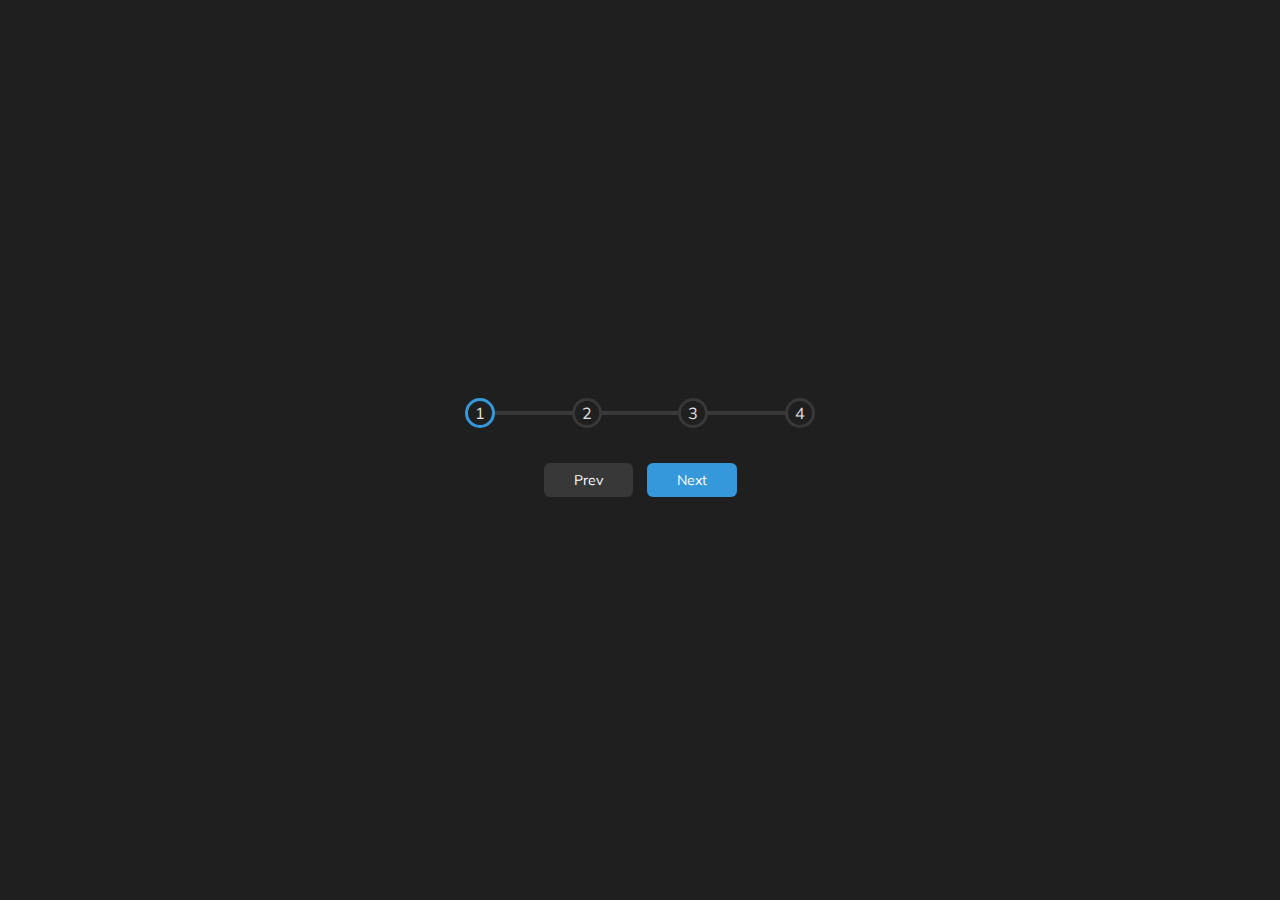
<file: 02IndiceProgresion/index.html>
<!DOCTYPE html>
<html lang="en">
  <head>
    <meta charset="UTF-8" />
    <meta name="viewport" content="width=device-width, initial-scale=1.0" />
    <link rel="stylesheet" href="style.css" />
    <title>Progresion</title>
  </head>
  <body>
    <div class="container">
      <div class="progress-container">
        <div class="progress" id="progress"></div>
        <div class="circle active">1</div>
        <div class="circle">2</div>
        <div class="circle">3</div>
        <div class="circle">4</div>
      </div>

      <button class="btn" id="prev" disabled>Prev</button>
      <button class="btn" id="next">Next</button>
    </div>
    <script src="script.js"></script>
  </body>
</html>
</file>
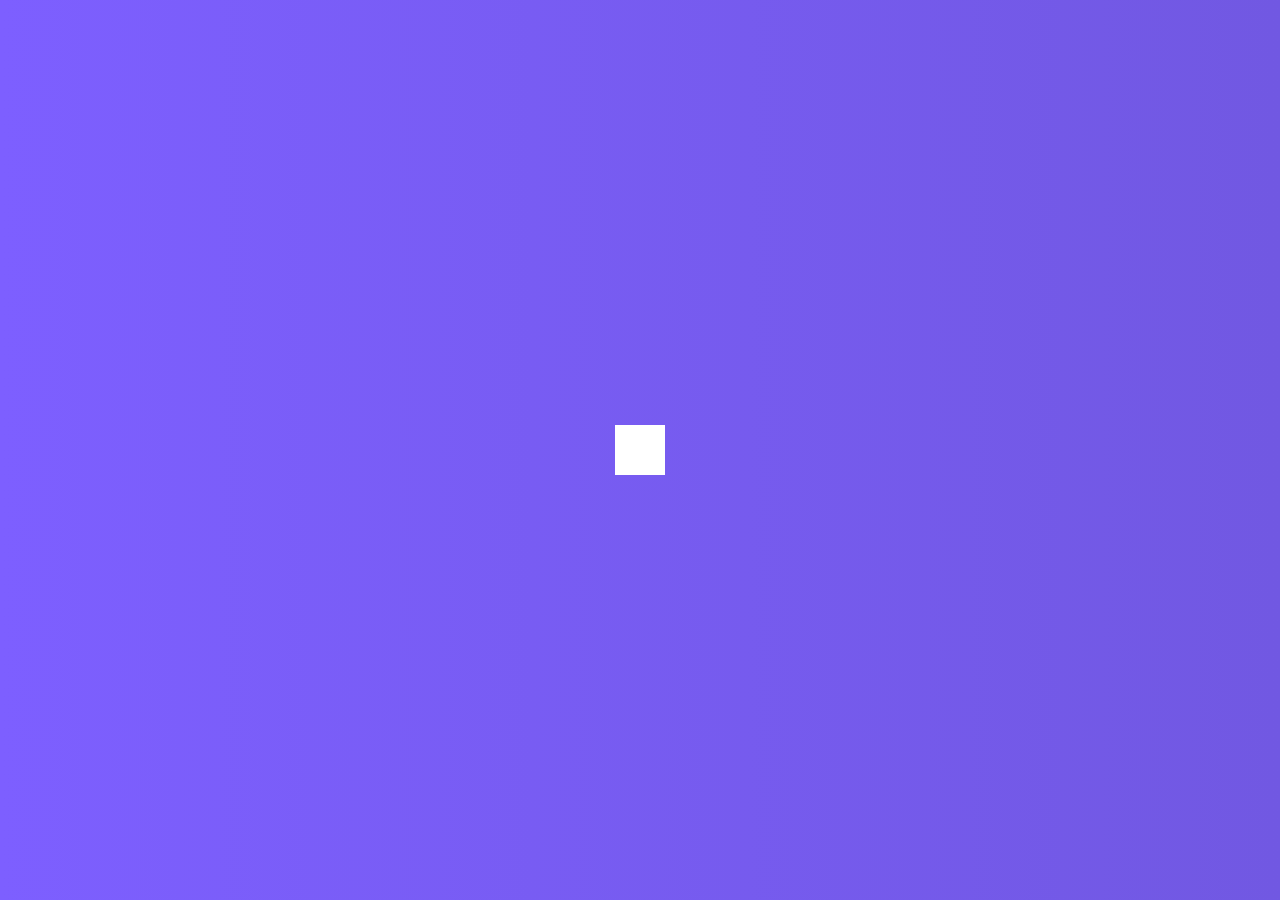
<file: 05Buscador/index.html>
<!DOCTYPE html>
<html lang="en">
<head>
    <meta charset="UTF-8">
    <meta http-equiv="X-UA-Compatible" content="IE=edge">
    <meta name="viewport" content="width=device-width, initial-scale=1.0">
    <link rel="stylesheet" href="https://cdnjs.cloudflare.com/ajax/libs/font-awesome/5.14.0/css/all.min.css" integrity="sha512-1PKOgIY59xJ8Co8+NE6FZ+LOAZKjy+KY8iq0G4B3CyeY6wYHN3yt9PW0XpSriVlkMXe40PTKnXrLnZ9+fkDaog==" crossorigin="anonymous" />
    <link rel="stylesheet" href="style.css" />
    <title>Buscador</title>
</head>
<body>
    <div class="search">
        <input type="text" class="input" placeholder="Buscar...">
        <button class="btn">
            <i class="fas fa-search"></i>
        </button>
    </div>
    <script src="script.js"></script>
</body>
</html>
</file>
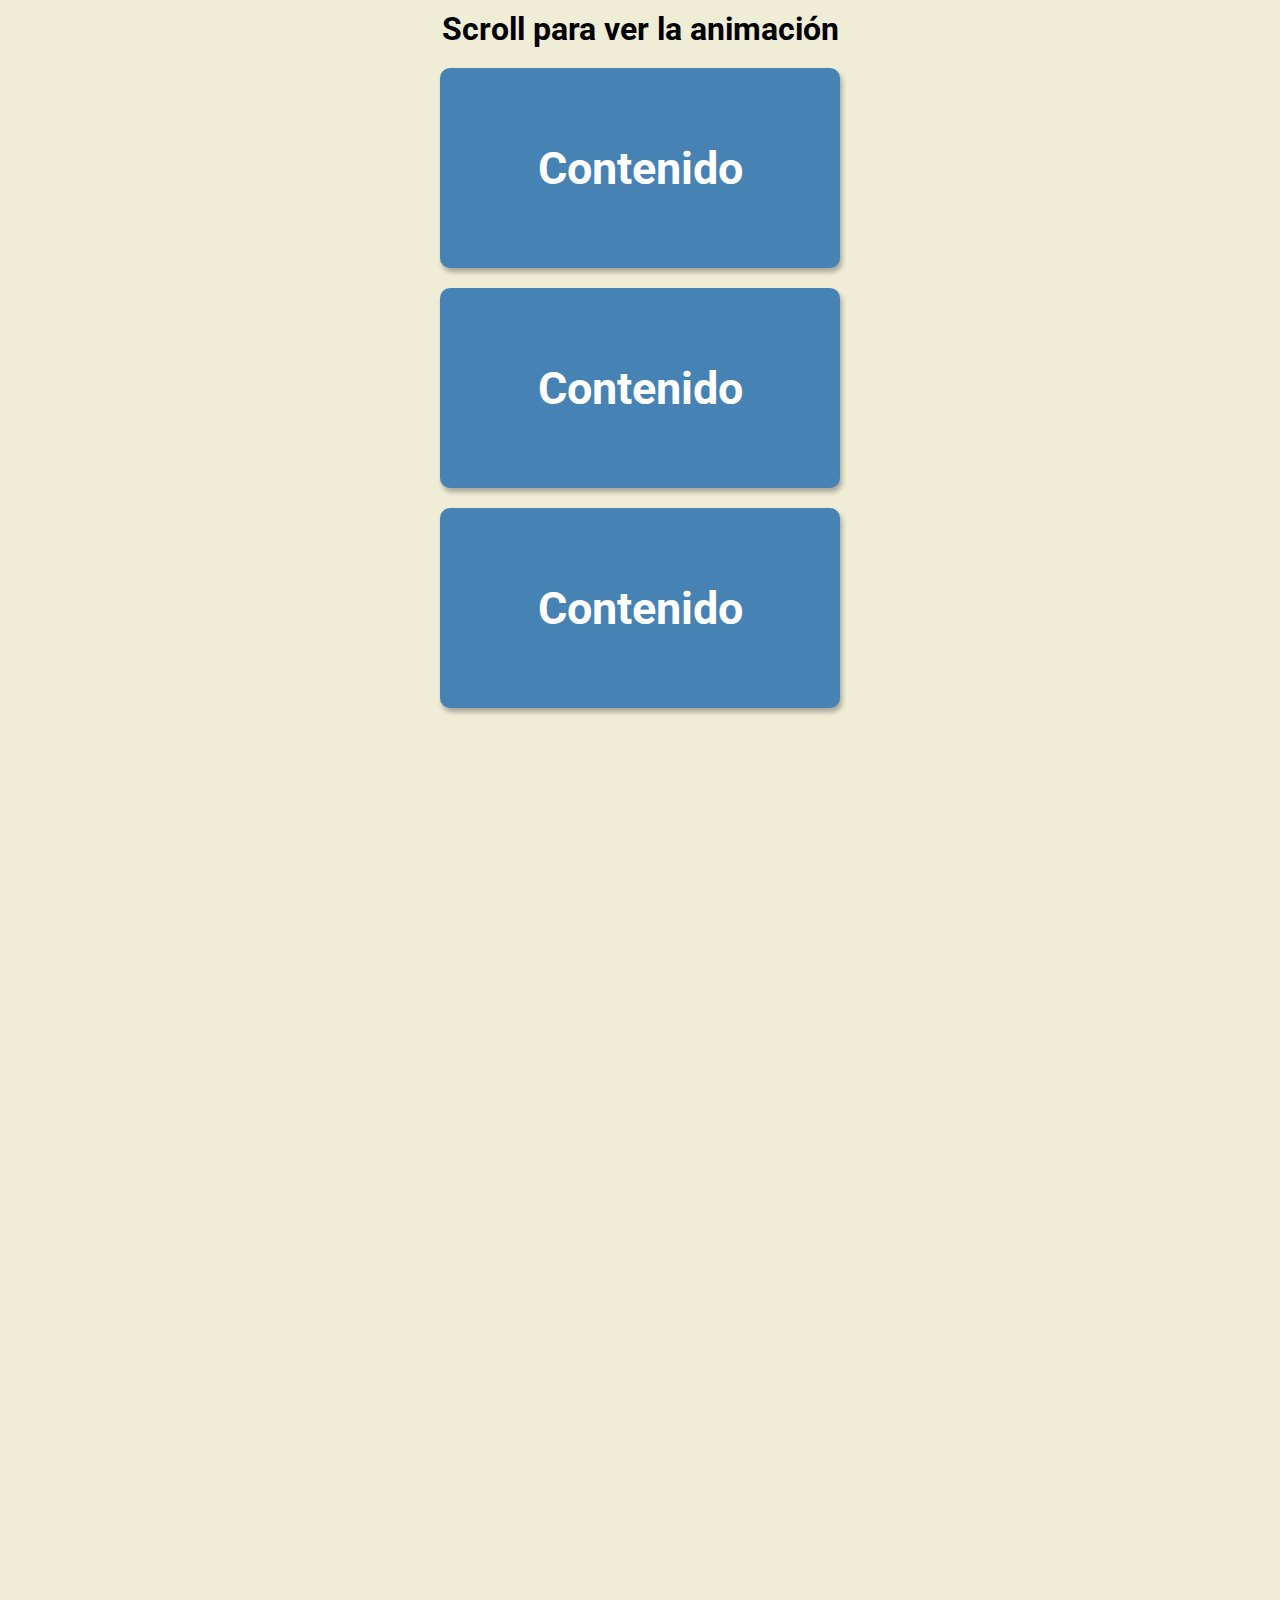
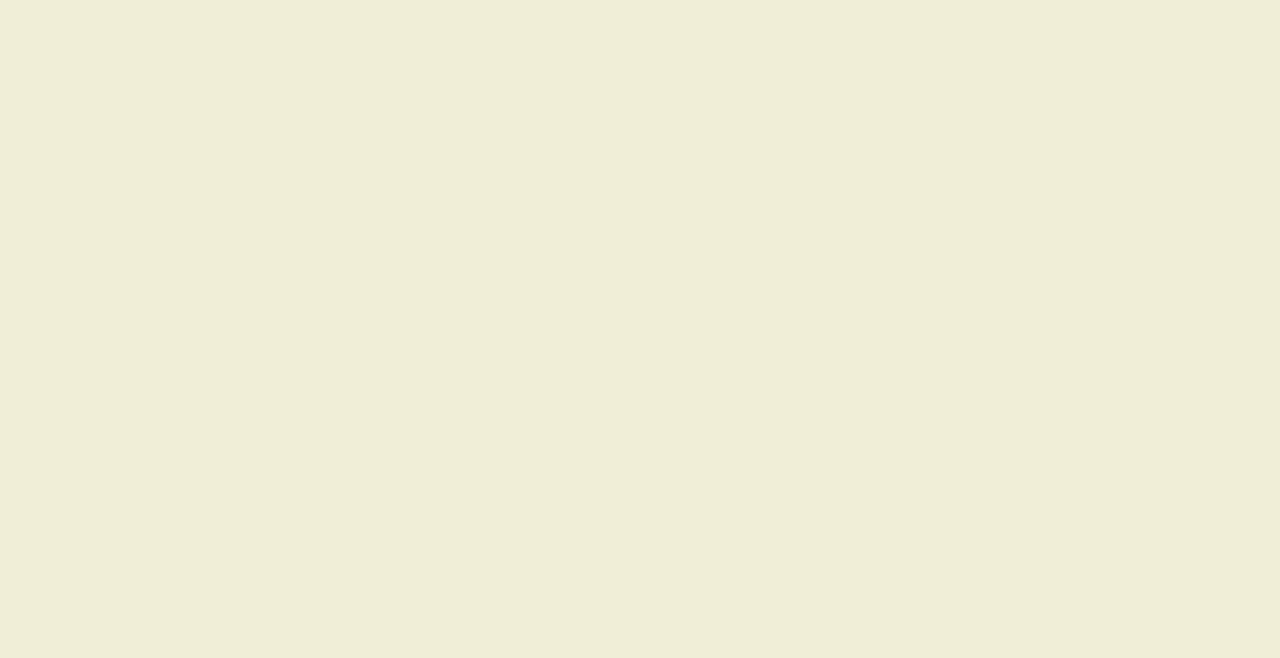
<file: 07AnimacionScroll/index.html>
<!DOCTYPE html>
<html lang="en">
<head>
    <meta charset="UTF-8">
    <meta http-equiv="X-UA-Compatible" content="IE=edge">
    <meta name="viewport" content="width=device-width, initial-scale=1.0">
    <link rel="stylesheet" href="style.css"/>
    <title>Animacion Scroll</title>
</head>
<body>
    <h1>Scroll para ver la animación</h1>
    <div class="box"><h2>Contenido</h2></div>
    <div class="box"><h2>Contenido</h2></div>
    <div class="box"><h2>Contenido</h2></div>
    <div class="box"><h2>Contenido</h2></div>
    <div class="box"><h2>Contenido</h2></div>
    <div class="box"><h2>Contenido</h2></div>
    <div class="box"><h2>Contenido</h2></div>
    <div class="box"><h2>Contenido</h2></div>
    <div class="box"><h2>Contenido</h2></div>
    <div class="box"><h2>Contenido</h2></div>
    <script src="script.js"></script>
</body>
</html>
</file>
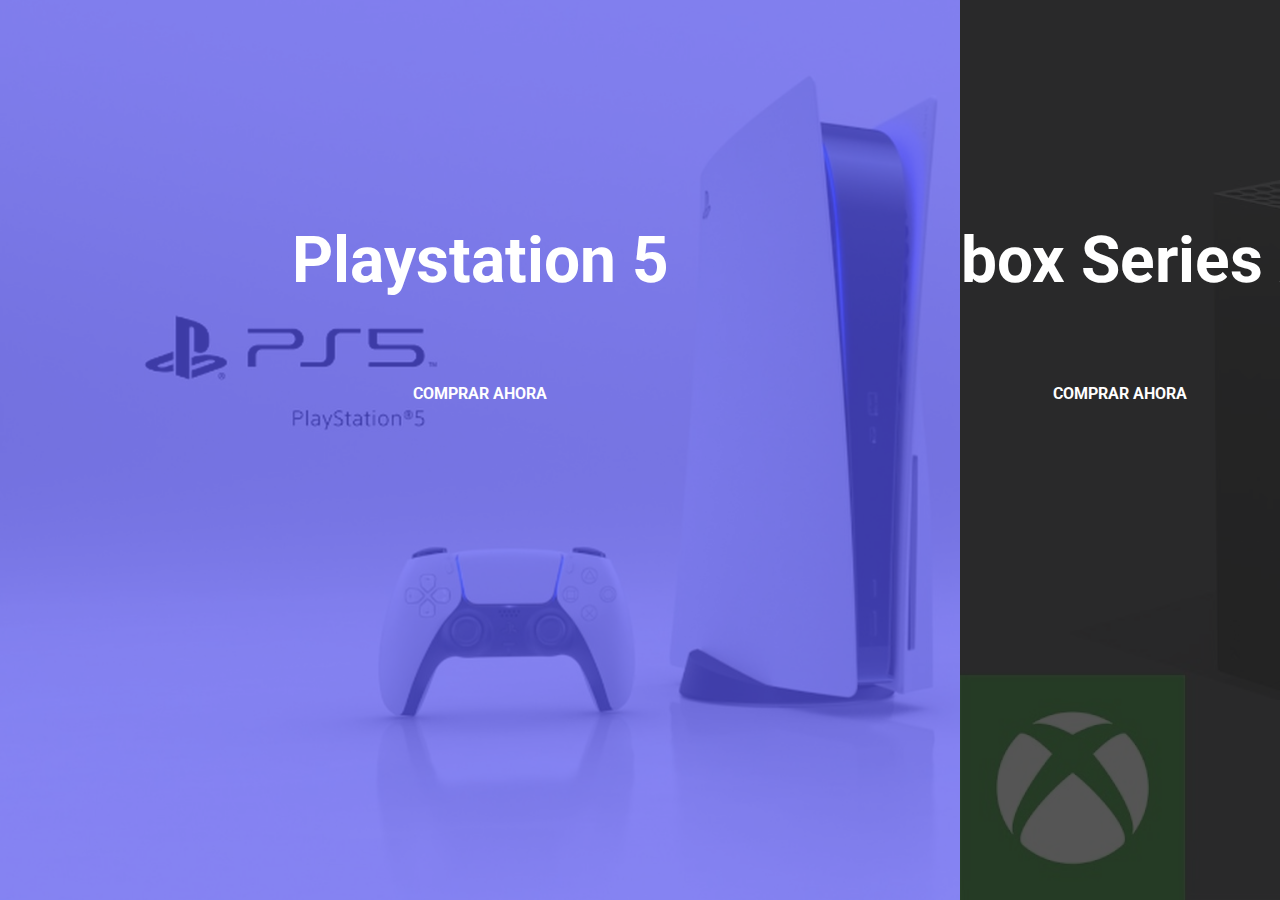
<file: 08DividirPagina/index.html>
<!DOCTYPE html>
<html lang="en">
<head>
    <meta charset="UTF-8">
    <meta http-equiv="X-UA-Compatible" content="IE=edge">
    <meta name="viewport" content="width=device-width, initial-scale=1.0">
    <link rel="stylesheet" href="style.css"/>
    <title>Dividir Página</title>
</head>
<body>
    <div class="container">
        <div class="split left">
            <h1>Playstation 5</h1>
            <a href="#" class="btn">Comprar ahora</a>
        </div>
        <div class="split right">
            <h1>Xbox Series X</h1>
            <a href="#" class="btn">Comprar ahora</a>
        </div>
    </div>

    <script src="script.js"></script>
</body>
</html>
</file>
<file: 02IndiceProgresion/style.css>
@import url('https://fonts.googleapis.com/css?family=Muli&display=swap');

:root {
  --line-border-fill: #3498db;
  --line-border-empty: #383838;

}

* {
  box-sizing: border-box;
}

body {
  background-color: #1f1f1f;
  font-family: 'Muli', sans-serif;
  display: flex;
  align-items: center;
  justify-content: center;
  height: 100vh;
  overflow: hidden;
  margin: 0;
}

.container {
  text-align: center;
}

.progress-container {
  display: flex;
  justify-content: space-between;
  position: relative;
  margin-bottom: 30px;
  max-width: 100%;
  width: 350px;
}

.progress-container::before {
  content: '';
  background-color: var(--line-border-empty);
  position: absolute;
  top: 50%;
  left: 0;
  transform: translateY(-50%);
  height: 4px;
  width: 100%;
  z-index: -1;
}

.progress {
  background-color: var(--line-border-fill);
  position: absolute;
  top: 50%;
  left: 0;
  transform: translateY(-50%);
  height: 4px;
  width: 0%;
  z-index: -1;
  transition: 0.4s ease;
}

.circle {
  background-color: #1f1f1f;
  color:#e2e2e2;
  border-radius: 50%;
  height: 30px;
  width: 30px;
  display: flex;
  align-items: center;
  justify-content: center;
  border: 3px solid var(--line-border-empty);
  transition: 0.4s ease;
}

.circle.active {
  border-color: var(--line-border-fill);
}

.btn {
  background-color: var(--line-border-fill);
  color: #fff;
  border: 0;
  border-radius: 6px;
  cursor: pointer;
  font-family: inherit;
  padding: 8px 30px;
  margin: 5px;
  font-size: 14px;
}

.btn:active {
  transform: scale(0.98);
}

.btn:focus {
  outline: 0;
}

.btn:disabled {
  background-color: var(--line-border-empty);
  cursor: not-allowed;
}
</file>
<file: 05Buscador/style.css>
@import url('https://fonts.googleapis.com/css2?family=Roboto:wght@400;700&display=swap');

* {
    box-sizing: border-box;
}

body {
    background-image: linear-gradient(90deg, #7d5fff, #7158e2);
    font-family: 'Roboto', sans-serif;
    display: flex;
    align-items: center;
    justify-content: center;
    height: 100vh;
    overflow: hidden;
    margin: 0;
}

.search {
    position: relative;
    height: 50px;
}

.search .input {
    background-color: #fff;
    border: 0;
    font-size: 18px;
    padding: 15px;
    height: 50px;
    width: 50px;
    transition: width 0.3s ease;
}

.btn {
    background-color: #fff;
    border: 0;
    cursor: pointer;
    font-size: 24px;
    position: absolute;
    top: 0;
    left: 0;
    height: 50px;
    width: 50px;
    transition: transform 0.3s ease;
}

.btn:focus, .input:focus {
    outline: none;
}

.search.active .input{
    width: 200px;
}

.search.active .btn{
    transform: translateX(198px);
}
</file>
<file: 07AnimacionScroll/style.css>
@import url('https://fonts.googleapis.com/css2?family=Roboto:wght@400;700&display=swap');

* {
    box-sizing: border-box;
}

body {
    background-color: #efedd6;
    font-family: 'Roboto', sans-serif;
    display: flex;
    flex-direction: column;
    align-items: center;
    justify-content: center;
    margin: 0;
    overflow-x: hidden;
}

h1 {
    margin: 10px;
}

.box {
    background-color: steelblue;
    color: #fff;
    display: flex;
    align-items: center;
    justify-content: center;
    width: 400px;
    height: 200px;
    margin: 10px;
    border-radius: 10px;
    box-shadow: 2px 4px 5px rgba(0,0,0,0.3);
    transform: translateX(400%);
    transition: transform 0.4s ease;
}

.box:nth-of-type(even){
    transform: translateX(-400%);
}

.box.show {
    transform: translateX(0);
}

.box h2{
    font-size: 45px;
}
</file>
<file: 08DividirPagina/style.css>
@import url('https://fonts.googleapis.com/css2?family=Roboto:wght@400;700&display=swap');

:root {
    --left-bg-color: rgba(87,84,236,0.7);
    --right-bg-color: rgba(43, 43, 43, 0.8);
    --left-btn-hover-color: rgba(87, 84, 236, 1);
    --right-btn-hover-color: rgba(28, 122, 28, 1);
    --hover-width: 75%;
    --other-width: 25%;
    --speed: 1000ms;
}

* {
    box-sizing: border-box;
}

body {
    font-family: 'Roboto', sans-serif;
    height: 100vh;
    overflow: hidden;
    margin: 0;
}

h1 {
    font-size: 4rem;
    color: #fff;
    position: absolute;
    left: 50%;
    top:20%;
    transform: translateX(-50%);
    white-space: nowrap;
}

.btn {
    position: absolute;
    display: flex;
    align-items: center;
    justify-content: center;
    left: 50%;
    top: 40%;
    transform: translateX(-50%);
    text-decoration: none;
    color: #fff;
    border: #fff solid 0.2 rem;
    font-size: 1rem;
    font-weight: bold;
    text-transform: uppercase;
    width: 15rem;
    padding: 1.5rem;
}

.split.left .btn:hover{
    background-color: var(--right-btn-hover-color);
    border-color: var(--left-btn-hover-color);
}

.split.right .btn:hover{
    background-color: var(--right-btn-hover-color);
    border-color: var(--right-btn-hover-color);
}

.container {
    position: relative;
    width: 100%;
    height: 100%;
    background: #333;
}

.split{
    position: absolute;
    width: 50%;
    height: 100%;
    overflow: hidden;
}

.split.left {
    left: 0;
    background: url('ps.jpg');
    background-repeat: no-repeat;
    background-size: cover;
}

.split.left::before{
    content: '';
    position: absolute;
    width: 100%;
    height: 100%;
    background-color: var(--left-bg-color);
}

.split.right {
    right: 0;
    background: url('xbox.jpg');
    background-repeat: no-repeat;
    background-size: cover;
}

.split.right::before{
    content: '';
    position: absolute;
    width: 100%;
    height: 100%;
    background-color: var(--right-bg-color);
}

.split.right,
.split.left,
.split.right::before,
.split.left::before {
     transition: all var(--speed) ease-in-out;
}

.hover-left .left{
    width: var(--hover-width);
}

.hover-left .right{
    width: var(--other-width);
}

.hover-right .right{
    width: var(--hover-width);
}

.hover-right .left{
    width: var(--other-width);
}

@media (max-width: 800px){
    h1{
        font-size: 2rem;
        top: 30%;
    }
    .btn {
        padding: 1.2rem;
        width: 12rem;
    }
}
</file>
